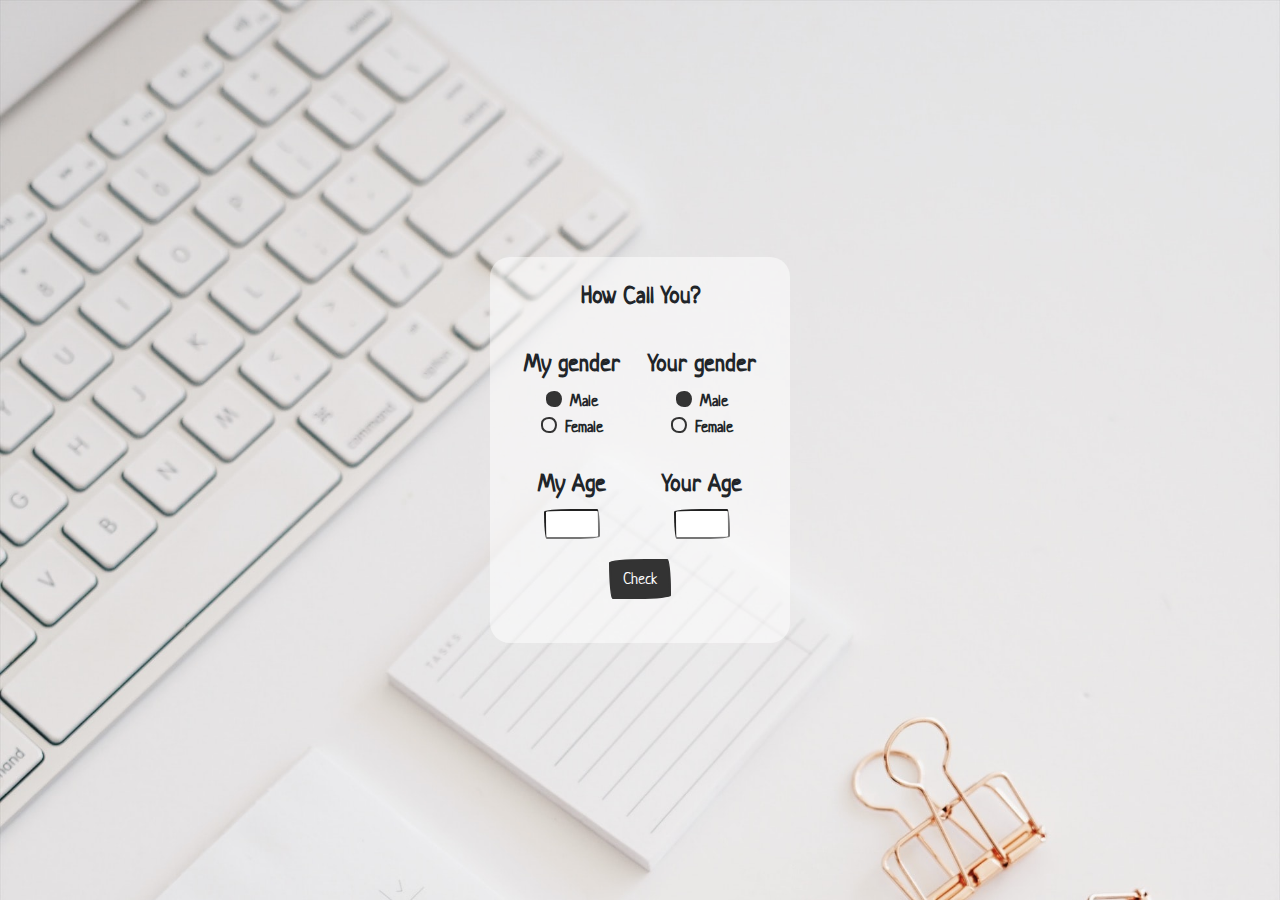
<file: practice/01_how_call_you/index.html>
<!DOCTYPE html>
<html lang="en">
<head>
    <meta charset="UTF-8">
    <meta http-equiv="X-UA-Compatible" content="IE=edge">
    <meta name="viewport" content="width=device-width, initial-scale=1.0">
    <title>how_call_you</title>
    <link rel="stylesheet" href="../../resources/css/bootstrap.min.css">
    <script src="../../resources/js/bootstrap.bundle.min.js"></script>
    <link rel="stylesheet" href="./css/how_call_you_style.css">
</head>
<body>
    <div class="container">
        <form action="" method="">
            <fieldset>
                <legend>How Call You?</legend>
                <div class="my-info">
                    <fieldset class="form-group">
                        <legend class="mt-4">My gender</legend>
                        <div class="form-check">
                            <label class="form-check-label">
                                <input type="radio" class="form-check-input" name="from_gender" id="from_gender_m" value="m" checked=""> Male
                            </label>
                        </div>
                        <div class="form-check">
                            <label class="form-check-label">
                            <input type="radio" class="form-check-input" name="from_gender" id="from_gender_f" value="f"> Female
                            </label>
                        </div>
                    </fieldset>
                    <fieldset class="form-group">
                        <legend class="mt-4">My Age</legend>
                        <input type="number" min="1" max="100" id="from_age">
                    </fieldset>
                </div>
                <div class="your-info">
                    <fieldset class="form-group">
                        <legend class="mt-4">Your gender</legend>
                        <div class="form-check">
                            <label class="form-check-label">
                                <input type="radio" class="form-check-input" name="to_gender" id="to_gender_m" value="m" checked=""> Male
                            </label>
                        </div>
                        <div class="form-check">
                            <label class="form-check-label">
                            <input type="radio" class="form-check-input" name="to_gender" id="to_gender_f" value="f"> Female
                            </label>
                        </div>
                    </fieldset>
                    <fieldset class="form-group">
                        <legend class="mt-4">Your Age</legend>
                        <input type="number" min="1" max="100" id="to_age">
                    </fieldset>
                </div>
                <div class="result-info">
                    <button type="button" class="btn btn-primary my-button" id="check_button">Check</button><br><br>
                    <span id="result_text" class="result-text"></span>
                </div>
            </fieldset>
        </form>
    </div>

    <script src="./js/how_call_you_script.js"></script>
</body>
</html>
</file>
<file: practice/01_how_call_you/css/how_call_you_style.css>
* {
    box-sizing: border-box;
}
body {
    margin: 0;
    padding: 0;
    background-image: url('../images/marissa-grootes-YwPNWDNZHkg-unsplash.jpg');
    background-size: cover;
    background-repeat: no-repeat;
    background-attachment: fixed;
}
.container {
    position: absolute;
    top: 50%;
    left: 50%;
    transform: translate(-50%, -50%);
    background-color: rgba(255, 255, 255, 0.5);
    border-radius: 20px;
    padding: 20px;
    text-align: center;
    width: 300px;
}
.my-info {
    float: left;
    margin-bottom: 20px;
}
.your-info {
    float: right;
    margin-bottom: 20px;
}
.result-info {
    clear: both;
}
.result-text {
    font-size: 1.4em;
}
</file>
